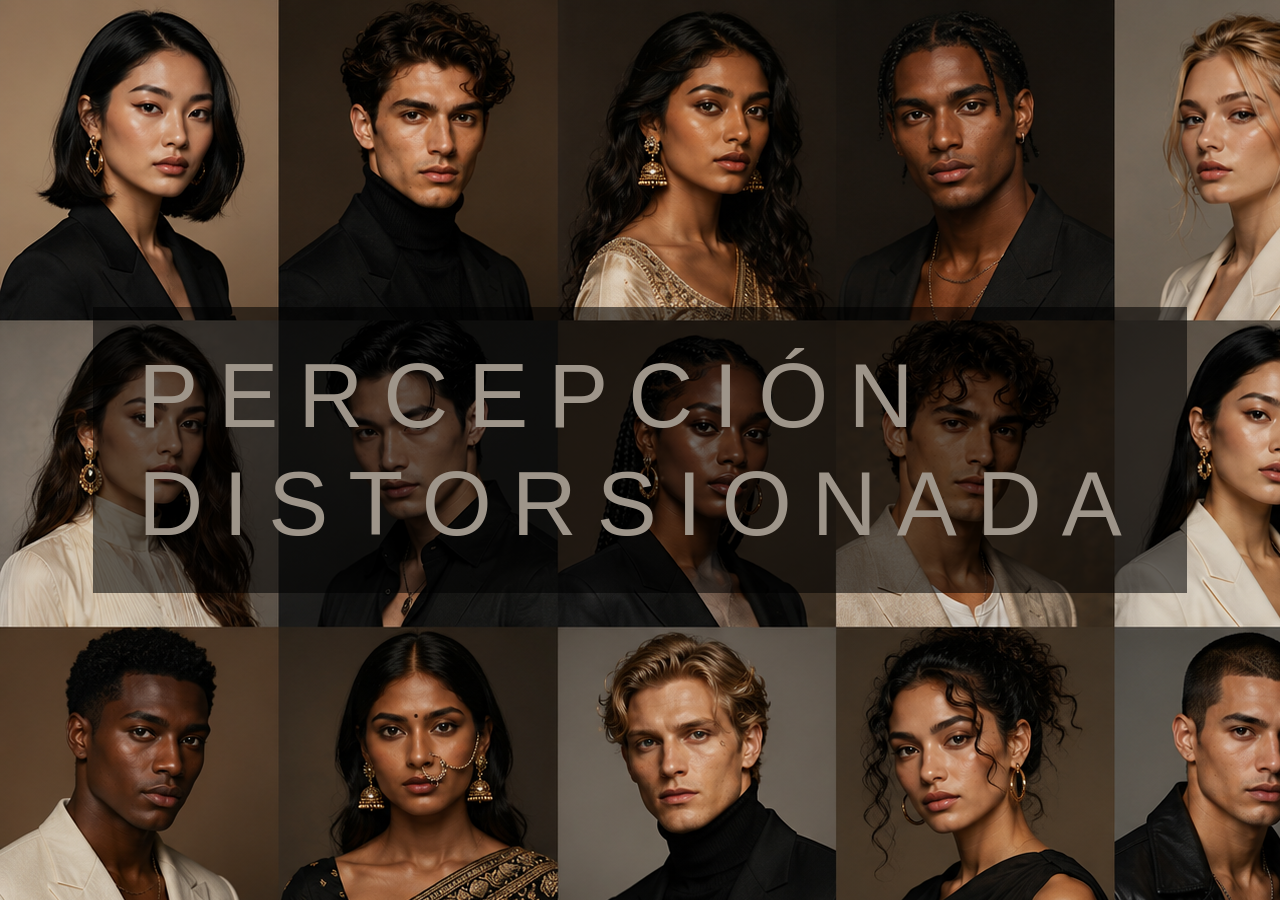
<file: index.html>
<!DOCTYPE html>
<html lang="en">
<head>
	<meta charset="utf-8">
	<title>Eje_6</title>
	<link rel="stylesheet" href="style.css">
</head>

<body>
	
    <nav>
	<a href="instrucciones.html" class="seleccion">
		PERCEPCIÓN <br> DISTORSIONADA</a>
	</nav>
	
</body>


</html>
</file>
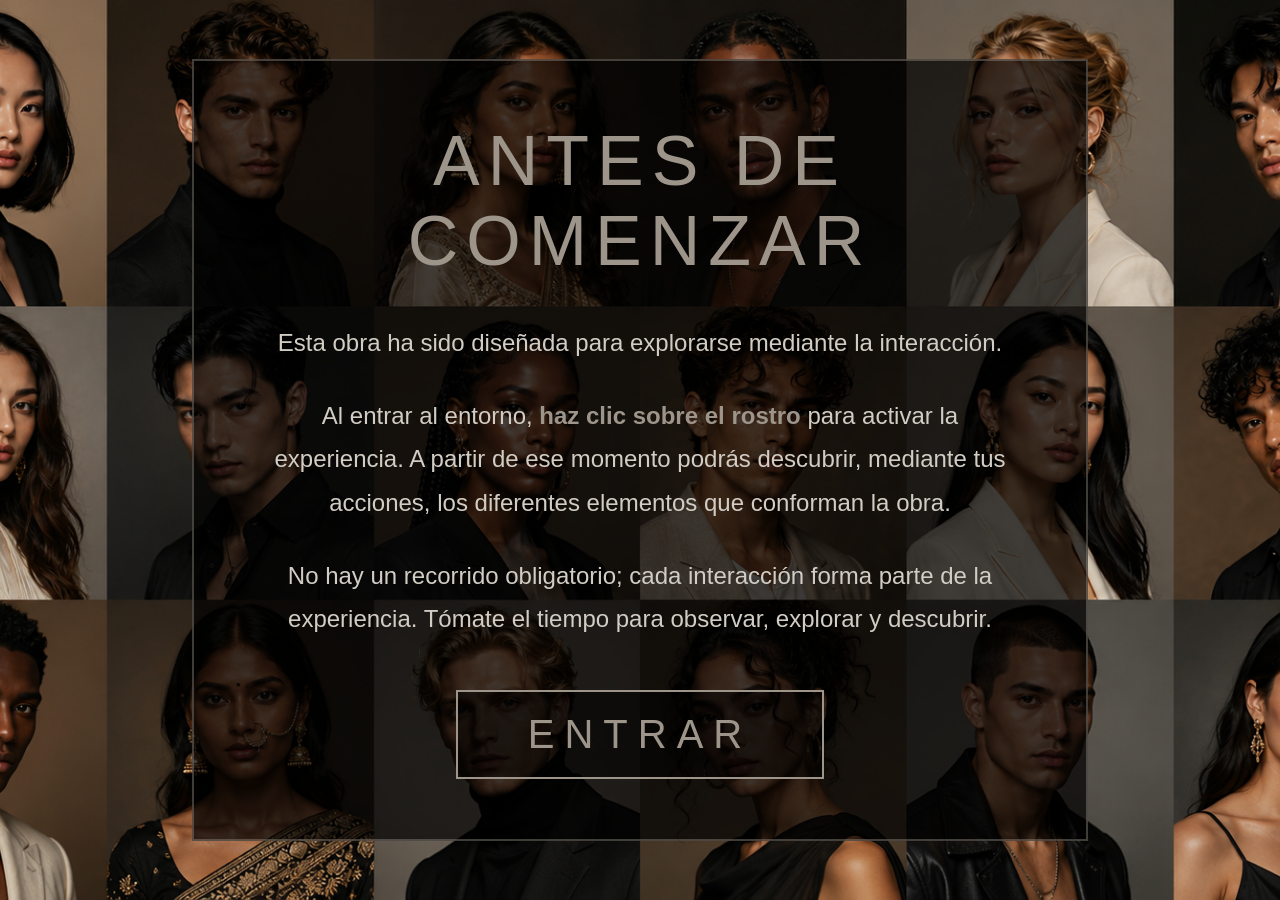
<file: instrucciones.html>
<!DOCTYPE html>
<html lang="es">
<head>
    <meta charset="UTF-8">
    <meta name="viewport" content="width=device-width, initial-scale=1.0">
    <title>Instrucciones</title>
    <link rel="stylesheet" href="instrucciones.css">
</head>
<body>

    <div class="contenedor-instrucciones">

        <h1>Antes de comenzar</h1>

        <p>
            Esta obra ha sido diseñada para explorarse mediante la interacción.
        </p>

        <p>
            Al entrar al entorno, <strong>haz clic sobre el rostro</strong> para activar la experiencia.
            A partir de ese momento podrás descubrir, mediante tus acciones,
            los diferentes elementos que conforman la obra.
        </p>

        <p>
            No hay un recorrido obligatorio; cada interacción forma parte de la
            experiencia. Tómate el tiempo para observar, explorar y descubrir.
        </p>

        <nav>
	<a href="cara.html" class="seleccion">
		ENTRAR </a>
	</nav>

    </div>
</body>
</html>
</file>
<file: style.css>
body{
margin: 0;
overflow: hidden;
background-color: #000;
font-family: Impact, sans-serif;
background-image: url(assets/5DB6C2F0-1294-4908-9244-A2E5B66ABCF0.png);
}


nav{
position: fixed;
inset: 0;
display: flex;
justify-content: center;
align-items: center;
z-index: 100;
pointer-events: none;
}

nav a{
pointer-events: auto;
padding: 35px 45px;
background: rgba(0,0,0,0.55);
color: rgb(158, 149, 138);
text-decoration: none;
text-transform: uppercase;
font-size: 90px;
letter-spacing: 20px;
line-height: 1.2;
transition: .3s;
}

    
menu {

}
</file>
<file: instrucciones.css>
body{
    margin: 0;
    overflow: hidden;
    background-color: #000;
    background-image: url(assets/5DB6C2F0-1294-4908-9244-A2E5B66ABCF0.png);
    background-size: cover;
    background-position: center;
    background-repeat: no-repeat;
    font-family: Impact, sans-serif;

    display: flex;
    justify-content: center;
    align-items: center;
    height: 100vh;
}

.contenedor-instrucciones{
    width: 70%;
    max-width: 950px;
    background: rgba(0,0,0,.70);
    border: 2px solid rgba(158,149,138,.4);
    padding: 60px;
    box-sizing: border-box;
    text-align: center;
}

h1{
    margin: 0 0 40px;
    color: rgb(158,149,138);
    font-size: 70px;
    letter-spacing: 8px;
    text-transform: uppercase;
    font-weight: normal;
}

p{
    color: rgb(210,205,196);
    font-family: Arial, Helvetica, sans-serif;
    font-size: 24px;
    line-height: 1.8;
    margin-bottom: 30px;
}

strong{
    color: rgb(158,149,138);
    font-weight: bold;
}

nav{
    margin-top: 50px;
}

nav a{
    display: inline-block;
    padding: 20px 70px;
    background: rgba(0,0,0,.55);
    border: 2px solid rgb(158,149,138);
    color: rgb(158,149,138);
    text-decoration: none;
    text-transform: uppercase;
    font-family: Impact, sans-serif;
    font-size: 40px;
    letter-spacing: 10px;
    transition: .35s;
}

nav a:hover{
    background: rgb(158,149,138);
    color: #000;
    transform: scale(1.05);
}
</file>
